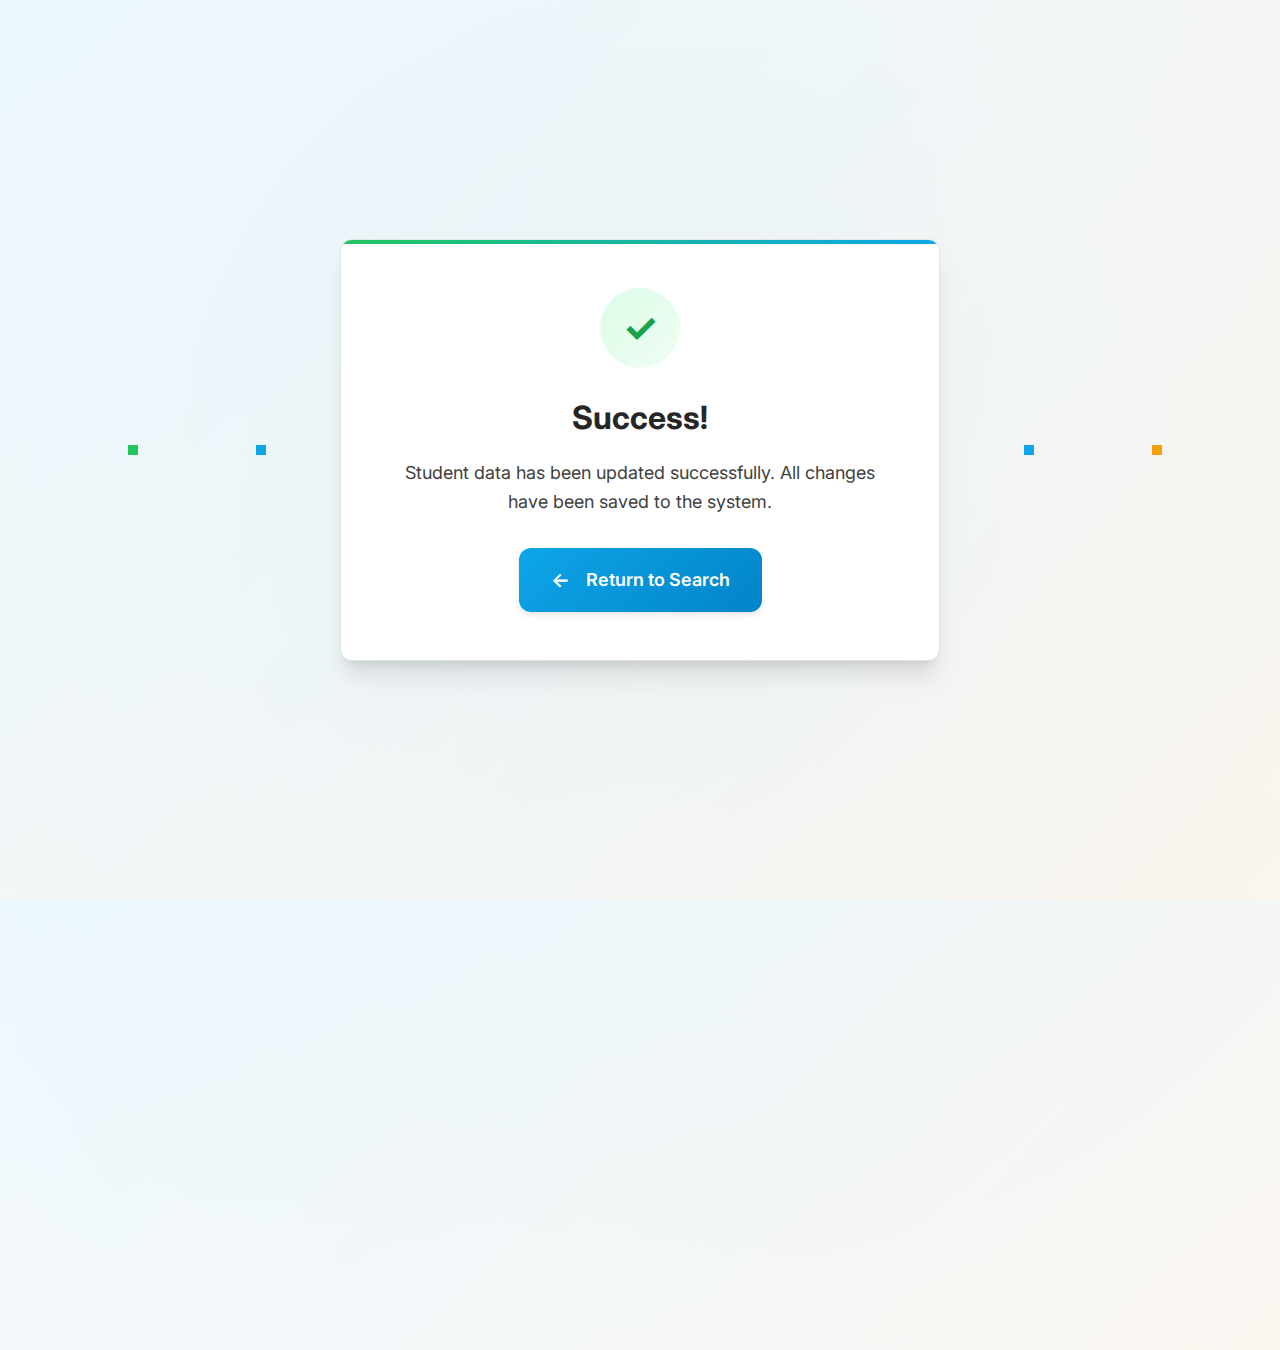
<file: templates/confirmation.html>
<!DOCTYPE html>
<html lang="en">
<head>
    <meta charset="utf-8">
    <meta name="viewport" content="width=device-width, initial-scale=1">
    <title>Update Success</title>
    <link href="https://fonts.googleapis.com/css2?family=Inter:wght@300;400;500;600;700&display=swap" rel="stylesheet">
    <link rel="stylesheet" href="/static/css/style.css">

    <!-- Google tag (gtag.js) -->
    <script async src="https://www.googletagmanager.com/gtag/js?id=G-9VZP1RZ8G4"></script>
    <script>
    window.dataLayer = window.dataLayer || [];
    function gtag(){dataLayer.push(arguments);}
    gtag('js', new Date());

    gtag('config', 'G-9VZP1RZ8G4');
    </script>
  
</head>
<body>
    <div class="confetti"></div>
    <div class="confetti"></div>
    <div class="confetti"></div>
    <div class="confetti"></div>
    <div class="confetti"></div>
    <div class="confetti"></div>
    <div class="confetti"></div>
    <div class="confetti"></div>
    <div class="confetti"></div>

    <div class="success-container animate-fade-in-up">
        <div class="success-card">
            <div class="success-icon"></div>
            <h1 class="success-title">Success!</h1>
            <p class="success-message">
                Student data has been updated successfully. All changes have been saved to the system.
            </p>
            <a href="/" class="btn-back">
                Return to Search
            </a>
        </div>
    </div>

    <script>
        // Add some interactive effects
        document.addEventListener('DOMContentLoaded', function() {
            const card = document.querySelector('.success-card');
            const icon = document.querySelector('.success-icon');
            
            // Add subtle animation to the card
            setTimeout(() => {
                card.style.transform = 'scale(1.02)';
                setTimeout(() => {
                    card.style.transform = 'scale(1)';
                }, 200);
            }, 500);
            
            // Add hover effect to the icon
            icon.addEventListener('mouseenter', function() {
                this.style.transform = 'scale(1.1) rotate(5deg)';
            });
            
            icon.addEventListener('mouseleave', function() {
                this.style.transform = 'scale(1) rotate(0deg)';
            });
        });
    </script>
</body>
</html>
</file>
<file: static/css/style.css>
:root {
  --primary-50: #f0f9ff;
  --primary-100: #e0f2fe;
  --primary-500: #0ea5e9;
  --primary-600: #0284c7;
  --primary-700: #0369a1;
  --success-50: #f0fdf4;
  --success-100: #dcfce7;
  --success-500: #22c55e;
  --success-600: #16a34a;
  --neutral-100: #f5f5f5;
  --neutral-200: #e5e5e5;
  --neutral-300: #d4d4d4;
  --neutral-700: #404040;
  --neutral-800: #262626;
  --neutral-900: #171717;
  --spacing-sm: 0.5rem;
  --spacing-md: 1rem;
  --spacing-lg: 1.5rem;
  --spacing-xl: 2rem;
  --spacing-2xl: 3rem;
  --radius-md: 0.5rem;
  --radius-lg: 0.75rem;
  --shadow-md: 0 4px 6px -1px rgb(0 0 0 / 0.1), 0 2px 4px -2px rgb(0 0 0 / 0.1);
  --shadow-xl: 0 20px 25px -5px rgb(0 0 0 / 0.1), 0 8px 10px -6px rgb(0 0 0 / 0.1);
}

* {
  box-sizing: border-box;
  margin: 0;
  padding: 0;
}

body {
  font-family: 'Inter', -apple-system, BlinkMacSystemFont, 'Segoe UI', Roboto, sans-serif;
  line-height: 1.6;
  color: var(--neutral-800);
  background: linear-gradient(135deg, var(--primary-50) 0%, #fef7ee 100%);
  min-height: 100vh;
  display: flex;
  align-items: center;
  justify-content: center;
  padding: var(--spacing-xl);
  position: relative;
  overflow: hidden;
}

body::before {
  content: '';
  position: absolute;
  top: -50%;
  left: -50%;
  width: 200%;
  height: 200%;
  background: radial-gradient(circle, rgba(14, 165, 233, 0.05) 0%, transparent 70%);
  animation: float 6s ease-in-out infinite;
}

@keyframes float {
  0%, 100% {
    transform: translateY(0px) rotate(0deg);
  }
  50% {
    transform: translateY(-20px) rotate(1deg);
  }
}

.search-container {
  max-width: 500px;
  width: 100%;
  position: relative;
  z-index: 1;
}

.search-header {
  text-align: center;
  margin-bottom: var(--spacing-2xl);
}

.search-title {
  font-size: 2.5rem;
  font-weight: 700;
  color: var(--neutral-900);
  margin-bottom: var(--spacing-md);
  position: relative;
}

.search-subtitle {
  font-size: 1.125rem;
  color: var(--neutral-700);
  margin-bottom: var(--spacing-lg);
}

.search-card {
  background: rgba(255, 255, 255, 0.9);
  backdrop-filter: blur(10px);
  border-radius: var(--radius-lg);
  box-shadow: var(--shadow-xl);
  padding: var(--spacing-2xl);
  border: 1px solid rgba(255, 255, 255, 0.2);
  position: relative;
}

.search-card::before {
  content: '';
  position: absolute;
  top: 0;
  left: 0;
  right: 0;
  height: 3px;
  background: linear-gradient(90deg, var(--primary-500), #f59e0b, var(--primary-500));
  border-radius: var(--radius-lg) var(--radius-lg) 0 0;
}

.search-form {
  display: flex;
  flex-direction: column;
  gap: var(--spacing-lg);
}

.form-group {
  position: relative;
}

.form-label {
  display: block;
  font-weight: 600;
  color: var(--neutral-800);
  margin-bottom: var(--spacing-sm);
  font-size: 0.875rem;
  text-transform: uppercase;
  letter-spacing: 0.05em;
}

.search-input {
  width: 100%;
  padding: var(--spacing-lg) var(--spacing-md);
  border: 2px solid var(--neutral-200);
  border-radius: var(--radius-md);
  font-size: 1.125rem;
  transition: all 0.3s ease;
  background: white;
  box-shadow: inset 0 1px 3px rgba(0, 0, 0, 0.05);
}

.search-input:focus {
  outline: none;
  border-color: var(--primary-500);
  box-shadow: 0 0 0 4px rgb(14 165 233 / 0.1), inset 0 1px 3px rgba(0, 0, 0, 0.05);
  transform: translateY(-1px);
}

.search-input:hover {
  border-color: var(--primary-300);
}

.search-input::placeholder {
  color: rgba(0, 0, 0, 0.2);
  font-weight: 400;
}

.btn-search {
  background: linear-gradient(135deg, var(--primary-500), var(--primary-600));
  color: white;
  padding: var(--spacing-lg) var(--spacing-xl);
  border: none;
  border-radius: var(--radius-md);
  font-size: 1.125rem;
  font-weight: 600;
  cursor: pointer;
  transition: all 0.3s ease;
  display: flex;
  align-items: center;
  justify-content: center;
  gap: var(--spacing-sm);
  position: relative;
  overflow: hidden;
}

.btn-search::before {
  content: '';
  position: absolute;
  top: 0;
  left: -100%;
  width: 100%;
  height: 100%;
  background: linear-gradient(90deg, transparent, rgba(255, 255, 255, 0.2), transparent);
  transition: left 0.5s ease;
}

.btn-search:hover::before {
  left: 100%;
}

.btn-search:hover {
  background: linear-gradient(135deg, var(--primary-600), var(--primary-700));
  transform: translateY(-2px);
  box-shadow: 0 8px 15px -3px rgba(14 165 233 / 0.3);
}

.search-icon {
  font-size: 1.25rem;
  transition: transform 0.3s ease;
}

.btn-search:hover .search-icon {
  transform: scale(1.1);
}

.features-grid {
  display: grid;
  grid-template-columns: repeat(auto-fit, minmax(120px, 1fr));
  gap: var(--spacing-md);
  margin-top: var(--spacing-xl);
}

.feature-item {
  text-align: center;
  padding: var(--spacing-md);
  background: rgba(255, 255, 255, 0.5);
  border-radius: var(--radius-md);
  border: 1px solid rgba(255, 255, 255, 0.3);
  transition: all 0.3s ease;
}

.feature-item:hover {
  background: rgba(255, 255, 255, 0.8);
  transform: translateY(-2px);
}

.feature-icon {
  font-size: 1.5rem;
  margin-bottom: var(--spacing-sm);
}

.feature-text {
  font-size: 0.75rem;
  color: var(--neutral-600);
  font-weight: 500;
}

.typewriter {
  overflow: hidden;
  white-space: nowrap;
  border-right: 3px solid black;
  animation: typing 4s steps(50, end), blink-caret 0.75s step-end infinite;
}

@keyframes typing {
  from { width: 0; }
  to { width: 100%; }
}

@keyframes blink-caret {
  from, to { border-color: transparent; }
  50% { border-color: black; }
}

@keyframes slideInUp {
  from {
    opacity: 0;
    transform: translateY(30px);
  }
  to {
    opacity: 1;
    transform: translateY(0);
  }
}

.animate-slide-in-up {
  animation: slideInUp 0.8s ease;
}

@keyframes pulse {
  0%, 100% { transform: scale(1); }
  50% { transform: scale(1.05); }
}

.pulse-animation {
  animation: pulse 2s ease-in-out infinite;
}

.spinner {
  border: 3px solid #f3f3f3;
  border-top: 3px solid #0ea5e9;
  border-radius: 50%;
  width: 16px;
  height: 16px;
  animation: spin 1s linear infinite;
  display: inline-block;
  vertical-align: middle;
  margin-right: 6px;
}

@keyframes spin {
  0% { transform: rotate(0deg); }
  100% { transform: rotate(360deg); }
}

.developer-section {
  margin-top: 2rem;
  text-align: center;
}

.developer-text {
  font-size: 1.25rem;
  font-weight: 700;
  margin-bottom: 1rem;
}

.developer-profiles {
  display: flex;
  justify-content: center;
  gap: 2rem;
  flex-wrap: wrap;
}

.developer-profiles a {
  display: flex;
  flex-direction: column;
  align-items: center;
  text-decoration: none;
  color: var(--neutral-800);
  gap: 0.5rem;
  position: relative;
}

.developer-profiles a img {
  width: 100px;
  height: 100px;
  border-radius: 50%;
  border: 3px solid var(--primary-500);
  transition: transform 0.3s ease;
}

.developer-profiles a span {
  font-size: 1rem;
  font-weight: 600;
  text-align: center;
  position: relative;
}

.developer-profiles a:hover span::after {
  content: attr(title);
  display: block;
  margin-top: 0.25rem;
  font-size: 0.9rem;
  font-weight: 700;
  color: var(--neutral-900);
}

@media (max-width: 768px) {
  .search-title {
    font-size: 2rem;
  }

  .search-card {
    padding: var(--spacing-xl);
  }

  .features-grid {
    grid-template-columns: 1fr;
  }

  .btn-search {
    padding: var(--spacing-md);
  }

  .success-card {
    padding: var(--spacing-xl);
  }

  .success-title {
    font-size: 1.75rem;
  }

  .success-message {
    font-size: 1rem;
  }

  .btn-back {
    width: 100%;
    justify-content: center;
  }
}

.success-container {
  max-width: 600px;
  width: 100%;
  text-align: center;
}

.success-card {
  background: white;
  border-radius: var(--radius-lg);
  box-shadow: var(--shadow-xl);
  padding: var(--spacing-2xl);
  border: 1px solid var(--neutral-200);
  position: relative;
  overflow: hidden;
}

.success-card::before {
  content: '';
  position: absolute;
  top: 0;
  left: 0;
  right: 0;
  height: 4px;
  background: linear-gradient(90deg, var(--success-500), var(--primary-500));
}

.success-icon {
  width: 5rem;
  height: 5rem;
  background: linear-gradient(135deg, var(--success-100), var(--success-50));
  border-radius: 50%;
  display: flex;
  align-items: center;
  justify-content: center;
  margin: 0 auto var(--spacing-lg);
  border: 3px solid var(--success-200);
  position: relative;
}

.success-icon::before {
  content: "✓";
  font-size: 2.5rem;
  color: var(--success-600);
  font-weight: bold;
  animation: checkmark 0.6s ease-in-out;
}

@keyframes checkmark {
  0% {
    transform: scale(0) rotate(-45deg);
    opacity: 0;
  }
  50% {
    transform: scale(1.2) rotate(-45deg);
    opacity: 1;
  }
  100% {
    transform: scale(1) rotate(0deg);
    opacity: 1;
  }
}

.success-title {
  font-size: 2rem;
  font-weight: 700;
  color: var(--neutral-800);
  margin-bottom: var(--spacing-md);
}

.success-message {
  font-size: 1.125rem;
  color: var(--neutral-700);
  margin-bottom: var(--spacing-xl);
  line-height: 1.6;
}

.btn-back {
  display: inline-flex;
  align-items: center;
  gap: var(--spacing-md);
  background: linear-gradient(135deg, var(--primary-500), var(--primary-600));
  color: white;
  padding: var(--spacing-md) var(--spacing-xl);
  border-radius: var(--radius-lg);
  text-decoration: none;
  font-weight: 600;
  font-size: 1.125rem;
  transition: all 0.3s ease;
  box-shadow: 0 4px 6px -1px rgb(0 0 0 / 0.1);
}

.btn-back:hover {
  background: linear-gradient(135deg, var(--primary-600), var(--primary-500));
  transform: translateY(-2px);
  box-shadow: 0 8px 15px -3px rgb(0 0 0 / 0.2);
}

.btn-back::before {
  content: "←";
  font-size: 1.25rem;
  transition: transform 0.3s ease;
}

.btn-back:hover::before {
  transform: translateX(-2px);
}

.confetti {
  position: absolute;
  width: 10px;
  height: 10px;
  background: var(--success-500);
  animation: confetti-fall 3s linear infinite;
}

.confetti:nth-child(1) {
  left: 10%;
  animation-delay: 0s;
  background: var(--success-500);
}

.confetti:nth-child(2) {
  left: 20%;
  animation-delay: 0.3s;
  background: var(--primary-500);
}

.confetti:nth-child(3) {
  left: 30%;
  animation-delay: 0.6s;
  background: #f59e0b;
}

.confetti:nth-child(4) {
  left: 40%;
  animation-delay: 0.9s;
  background: var(--success-500);
}

.confetti:nth-child(5) {
  left: 50%;
  animation-delay: 1.2s;
  background: var(--primary-500);
}

.confetti:nth-child(6) {
  left: 60%;
  animation-delay: 1.5s;
  background: #f59e0b;
}

.confetti:nth-child(7) {
  left: 70%;
  animation-delay: 1.8s;
  background: var(--success-500);
}

.confetti:nth-child(8) {
  left: 80%;
  animation-delay: 2.1s;
  background: var(--primary-500);
}

.confetti:nth-child(9) {
  left: 90%;
  animation-delay: 2.4s;
  background: #f59e0b;
}

@keyframes confetti-fall {
  0% {
    transform: translateY(-100vh) rotate(0deg);
    opacity: 1;
  }
  100% {
    transform: translateY(100vh) rotate(720deg);
    opacity: 0;
  }
}

@keyframes fadeInUp {
  from {
    opacity: 0;
    transform: translateY(30px);
  }
  to {
    opacity: 1;
    transform: translateY(0);
  }
}

.animate-fade-in-up {
  animation: fadeInUp 0.8s ease;
}
</file>
